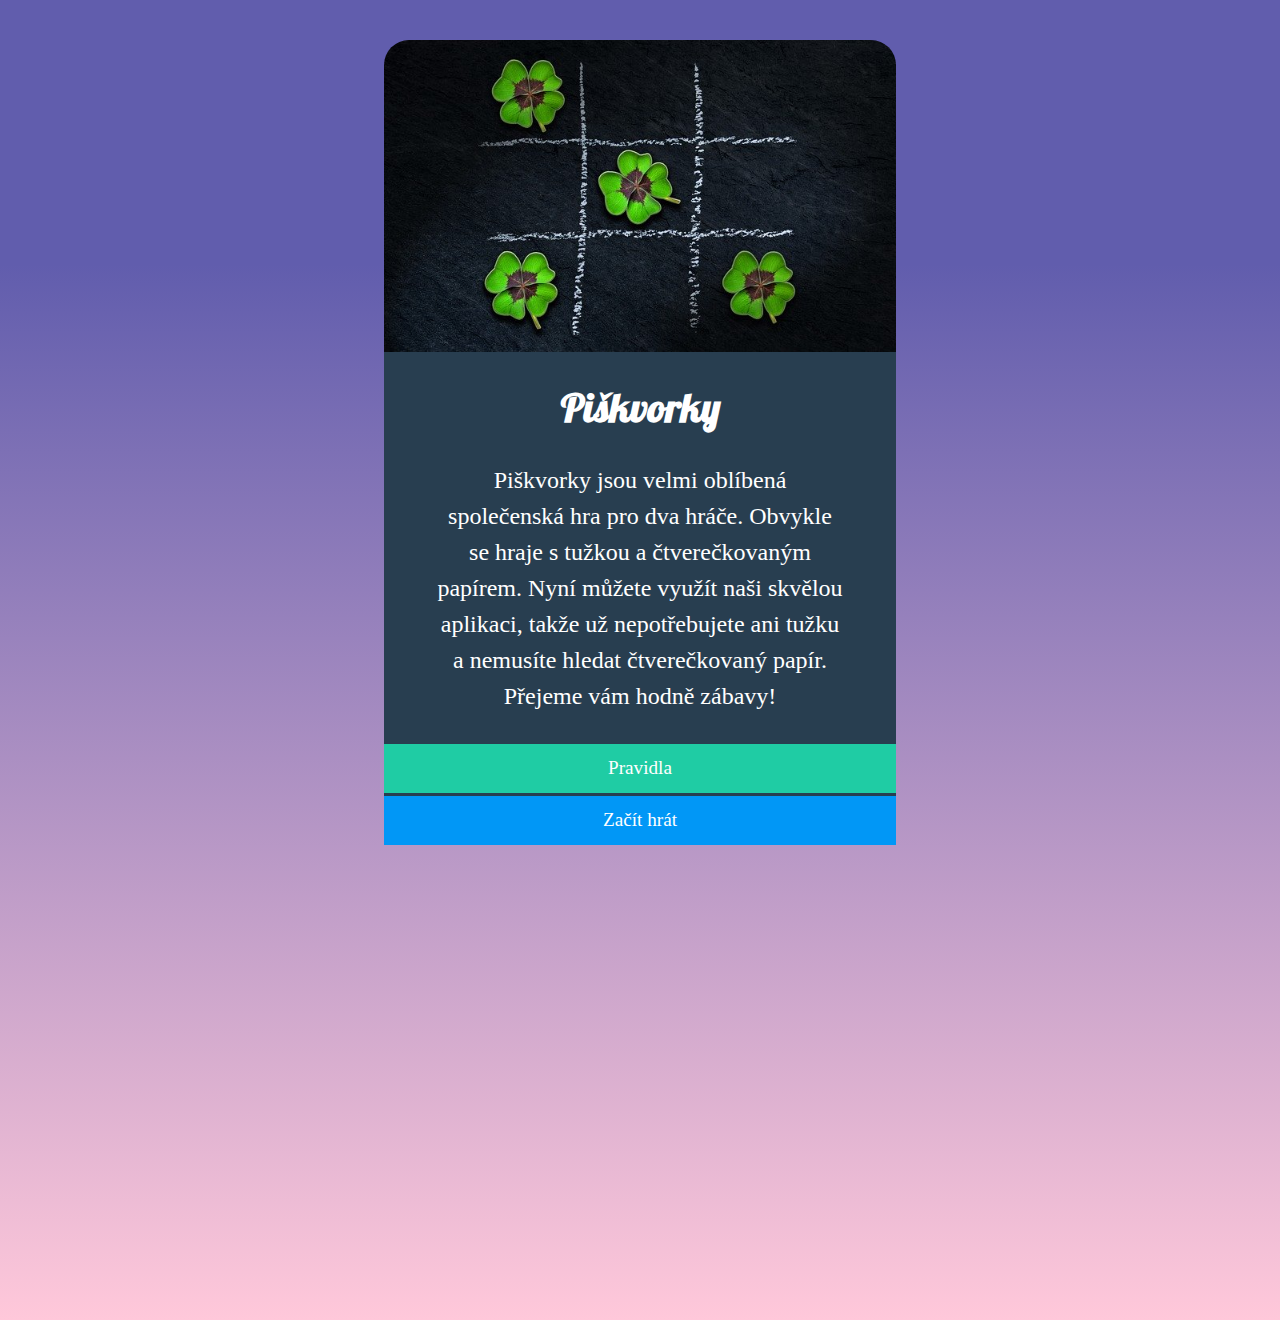
<file: index.html>
<!DOCTYPE html>
<html lang="en">
  <head>
    <meta charset="UTF-8" />
    <meta http-equiv="X-UA-Compatible" content="IE=edge" />
    <meta name="viewport" content="width=device-width, initial-scale=1.0" />
    <title>Piškvorky</title>
    <link rel="stylesheet" type="text/css" href="style.css" />
    <link rel="preconnect" href="https://fonts.googleapis.com" />
    <link rel="preconnect" href="https://fonts.gstatic.com" crossorigin />
    <link
      href="https://fonts.googleapis.com/css2?family=Lobster&display=swap"
      rel="stylesheet"
    />
  </head>
  <body>
    <section class="card">
      <img src="uvodni.jpg" alt="piškvorky" />

      <section class="text">
        <h1>Piškvorky</h1>

        <p>
          Piškvorky jsou velmi oblíbená společenská hra pro dva hráče. Obvykle
          se hraje s tužkou a čtverečkovaným papírem. Nyní můžete využít naši
          skvělou aplikaci, takže už nepotřebujete ani tužku a nemusíte hledat
          čtverečkovaný papír. Přejeme vám hodně zábavy!
        </p>
      </section>

      <section class="buttons">
        <section class="rules">
          <a href="https://czechitas-podklady.cz/Piskvorky-pravidla/"
            >Pravidla</a
          >
        </section>

        <section class="play">
          <a href="hra.html">Začít hrát</a>
        </section>
      </section>
    </section>
  </body>
</html>
</file>
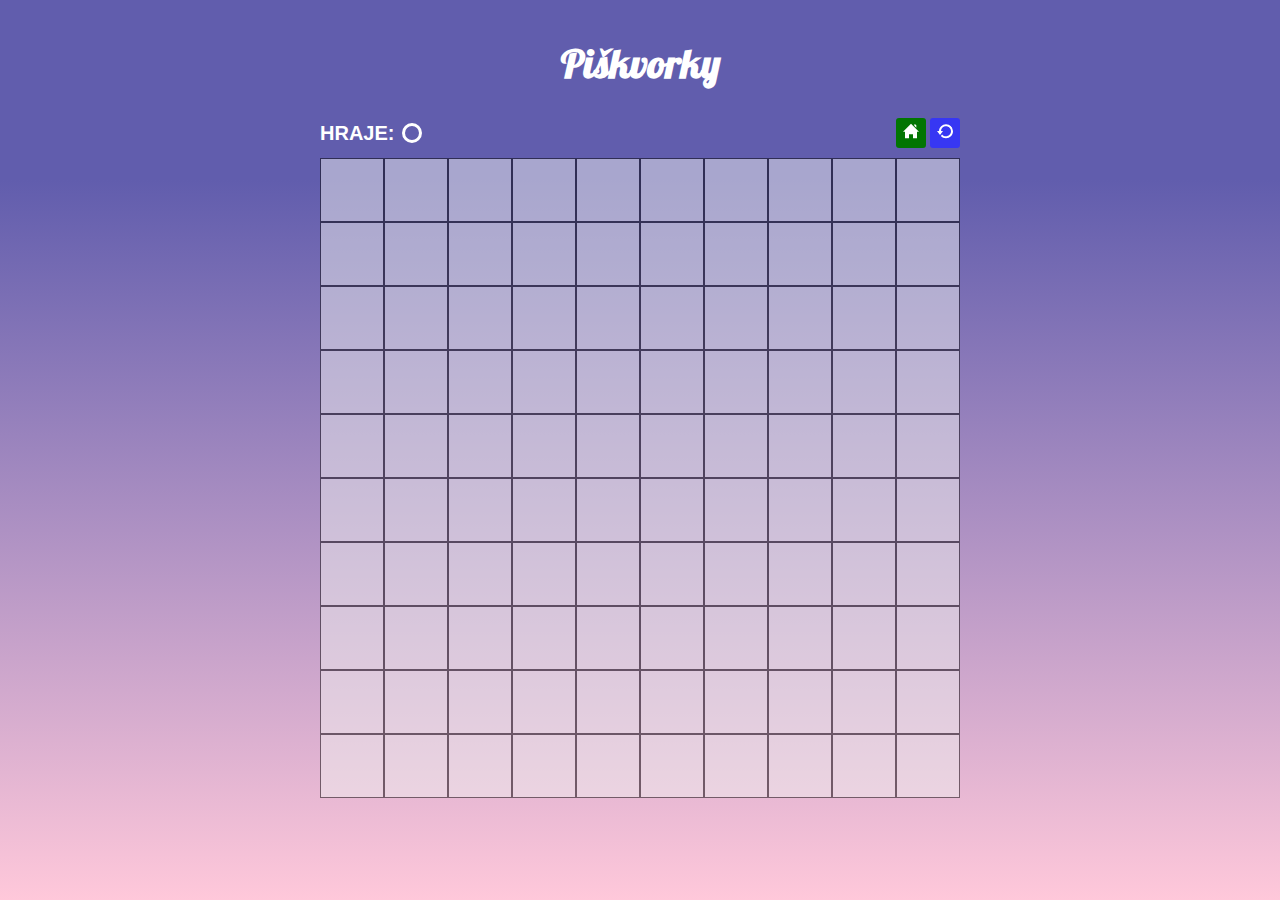
<file: hra.html>
<!DOCTYPE html>
<html lang="cs-cz">
  <head>
    <meta charset="UTF-8" />
    <meta http-equiv="X-UA-Compatible" content="IE=edge" />
    <meta name="viewport" content="width=device-width, initial-scale=1.0" />
    <title>Hra</title>
    <link rel="stylesheet" type="text/css" href="style.css" />
    <link rel="preconnect" href="https://fonts.googleapis.com" />
    <link rel="preconnect" href="https://fonts.gstatic.com" crossorigin />
    <link
      href="https://fonts.googleapis.com/css2?family=Lobster&display=swap"
      rel="stylesheet"
    />
  </head>
  <body class="game">
    <h1>Piškvorky</h1>

    <div class="title">
      <div class="player">
        <p class="player_title">hraje:</p>
        <span class="circle"> </span>
      </div>

      <section class="buttons_title">
        <section class="home">
          <a href="index.html"><img src="home.svg" alt="home_icon" /></a>
        </section>

        <section class="restart">
          <a href="hra.html"><img src="restart.svg" alt="restart_icon" /></a>
        </section>
      </section>
    </div>

    <section class="piskvorky">
      <section class="row">
        <button class = "game_button" type="button"></button>
        <button class = "game_button" type="button"></button>
        <button class = "game_button" type="button"></button>
        <button class = "game_button" type="button"></button>
        <button class = "game_button" type="button"></button>
        <button class = "game_button" type="button"></button>
        <button class = "game_button" type="button"></button>
        <button class = "game_button" type="button"></button>
        <button class = "game_button" type="button"></button>
        <button class = "game_button" type="button"></button>
      </section>

      <section class="row">
        <button class = "game_button" type="button"></button>
        <button class = "game_button" type="button"></button>
        <button class = "game_button" type="button"></button>
        <button class = "game_button" type="button"></button>
        <button class = "game_button" type="button"></button>
        <button class = "game_button" type="button"></button>
        <button class = "game_button" type="button"></button>
        <button class = "game_button" type="button"></button>
        <button class = "game_button" type="button"></button>
        <button class = "game_button" type="button"></button>
      </section>

      <section class="row">
        <button class = "game_button" type="button"></button>
        <button class = "game_button" type="button"></button>
        <button class = "game_button" type="button"></button>
        <button class = "game_button" type="button"></button>
        <button class = "game_button" type="button"></button>
        <button class = "game_button" type="button"></button>
        <button class = "game_button" type="button"></button>
        <button class = "game_button" type="button"></button>
        <button class = "game_button" type="button"></button>
        <button class = "game_button" type="button"></button>
      </section>

      <section class="row">
        <button class = "game_button" type="button"></button>
        <button class = "game_button" type="button"></button>
        <button class = "game_button" type="button"></button>
        <button class = "game_button" type="button"></button>
        <button class = "game_button" type="button"></button>
        <button class = "game_button" type="button"></button>
        <button class = "game_button" type="button"></button>
        <button class = "game_button" type="button"></button>
        <button class = "game_button" type="button"></button>
        <button class = "game_button" type="button"></button>
      </section>

      <section class="row">
        <button class = "game_button" type="button"></button>
        <button class = "game_button" type="button"></button>
        <button class = "game_button" type="button"></button>
        <button class = "game_button" type="button"></button>
        <button class = "game_button" type="button"></button>
        <button class = "game_button" type="button"></button>
        <button class = "game_button" type="button"></button>
        <button class = "game_button" type="button"></button>
        <button class = "game_button" type="button"></button>
        <button class = "game_button" type="button"></button>
      </section>

      <section class="row">
        <button class = "game_button" type="button"></button>
        <button class = "game_button" type="button"></button>
        <button class = "game_button" type="button"></button>
        <button class = "game_button" type="button"></button>
        <button class = "game_button" type="button"></button>
        <button class = "game_button" type="button"></button>
        <button class = "game_button" type="button"></button>
        <button class = "game_button" type="button"></button>
        <button class = "game_button" type="button"></button>
        <button class = "game_button" type="button"></button>
      </section>

      <section class="row">
        <button class = "game_button" type="button"></button>
        <button class = "game_button" type="button"></button>
        <button class = "game_button" type="button"></button>
        <button class = "game_button" type="button"></button>
        <button class = "game_button" type="button"></button>
        <button class = "game_button" type="button"></button>
        <button class = "game_button" type="button"></button>
        <button class = "game_button" type="button"></button>
        <button class = "game_button" type="button"></button>
        <button class = "game_button" type="button"></button>
      </section>

      <section class="row">
        <button class = "game_button" type="button"></button>
        <button class = "game_button" type="button"></button>
        <button class = "game_button" type="button"></button>
        <button class = "game_button" type="button"></button>
        <button class = "game_button" type="button"></button>
        <button class = "game_button" type="button"></button>
        <button class = "game_button" type="button"></button>
        <button class = "game_button" type="button"></button>
        <button class = "game_button" type="button"></button>
        <button class = "game_button" type="button"></button>
      </section>

      <section class="row">
        <button class = "game_button" type="button"></button>
        <button class = "game_button" type="button"></button>
        <button class = "game_button" type="button"></button>
        <button class = "game_button" type="button"></button>
        <button class = "game_button" type="button"></button>
        <button class = "game_button" type="button"></button>
        <button class = "game_button" type="button"></button>
        <button class = "game_button" type="button"></button>
        <button class = "game_button" type="button"></button>
        <button class = "game_button" type="button"></button>
      </section>

      <section class="row">
        <button class = "game_button" type="button"></button>
        <button class = "game_button" type="button"></button>
        <button class = "game_button" type="button"></button>
        <button class = "game_button" type="button"></button>
        <button class = "game_button" type="button"></button>
        <button class = "game_button" type="button"></button>
        <button class = "game_button" type="button"></button>
        <button class = "game_button" type="button"></button>
        <button class = "game_button" type="button"></button>
        <button class = "game_button" type="button"></button>
      </section>
  </body>
</html>
</file>
<file: style.css>
* {
    box-sizing: border-box;
}

h1 {
    font-family: 'Lobster', cursive;
    text-align: center;
    font-size: 250%;
    color: white;
    padding: 0 0 30px 0;
    margin: 0;
}

p {
    font-size: 150%;
    line-height: 1.5;
    color: white;
    margin: 0;
}

body {
    background: linear-gradient(#615dad 20%, #ffc8da);
    background-repeat: no-repeat;
    padding: 0;
    margin: 0;
    min-height: 100vw;
}

img {
    border-radius: 25px 25px 0 0;
    width: 100%;

}

/*Hlavní obsah*/

.card {
    margin: 40px 30% 60px 30%;
    text-align: center;
}

/*Povídání o piškvorkách*/

.text {
    margin: -4px 0 0 0;
    padding: 30px 10% 30px 10%;
    background-color: #283e50;

}

/*Tlačítka "Návod" a "Hrát"*/

.buttons {
    display: flex;
    flex-direction: column;

}

a {
    font-size: 1.2em;
    line-height: 1.5;
    color: white;
    border: none;
    text-decoration: none;
    padding: 10px 0 10px 0;
    display: block;
}

.rules {
    background-color: #1fcca4;
    border-bottom: 0.2rem solid #283e50;
}

.rules a:hover {
    background: #1cbb96;
}

.play {
    background-color: #0197f6;
}

.play a:hover {
    background-color: #0090e9;
}

/*HRA**********************************/

body.game {
    display: flex;
    flex-direction: column;
    justify-content: center;
    align-items: center;
    background-repeat: no-repeat;
    max-width: 80%;
    margin: 0 auto;
    min-height: 100vh;
}

/*Hlavička*/

.title {
    display: flex;
    flex-direction: row;
    justify-content: space-between;
    align-items: stretch;
    margin-bottom: 0.6rem;
    width: 50vw;
}

.buttons_title {
    display: flex;
    flex-direction: row;
    justify-content: flex-end;
    align-items: center;
}

/*"Hraje:kroužek"*/

.player {
    display: flex;
}

.player_title {
    color: #ffffff;
    font-size: 20px;
    font-family: sans-serif;
    font-weight: bold;
    text-transform: uppercase;
}

.circle {
    height: 20px;
    width: 20px;
    border-radius: 60%;
    border: 3px solid white;
    display: inline-block;
    align-self: center;
    margin-left: 0.5rem;
}

/*Ikony "Home" a "Restart"*/

.home {
    display: flex;
    flex-direction: row;
    justify-content: center;
    align-items: center;
    background-color: rgb(2, 117, 2);
    width: 1.9rem;
    height: 1.9rem;
    margin-right: 0.2rem;
    border-radius: 10%;
}

.home img {
    width: 1rem;
    height: 1rem;
}

.home a:hover,
.home a:focus {
    display: flex;
    flex-direction: row;
    justify-content: center;
    align-items: center;
    background-color: rgb(5, 179, 5);
    width: 1.9rem;
    height: 1.9rem;
    border-radius: 10%;
}

.restart {
    display: flex;
    flex-direction: row;
    justify-content: center;
    align-items: center;
    background-color: rgb(55, 55, 243);
    width: 1.9rem;
    height: 1.9rem;
    border-radius: 10%;
}

.restart img {
    width: 1rem;
    height: 1rem;
}

.restart a:hover,
.restart a:focus {
    display: flex;
    flex-direction: row;
    justify-content: center;
    align-items: center;
    background-color: rgb(4, 151, 242);
    width: 1.9rem;
    height: 1.9rem;
    border-radius: 10%;
}

/*Samotné tělo hry*/

button {
    width: 5vw;
    height: 5vw;
    flex-wrap: nowrap;
    border: 1px solid black;
    border-radius: 0;
    opacity: 0.3;
}

.piskvorky {
    display: flex;
    flex-direction: column;
    justify-content: center;
    align-items: center;
    margin-bottom: 4rem;
}

.row {
    display: flex;
    flex-direction: row;
    justify-content: center;
    align-items: center;
}

.game_button {
    flex: 0 0 10%;
    border: 1px solid black;
    opacity: 50%;
    cursor: pointer;
    padding: 0;
}

.game_button:after {
    content: '';
    display: block;
    padding-top: 100%;
}

.game_button:hover {
    background-color: white;
    opacity: 70%;
}

.game_button:focus {
    background-color: white;
    opacity: 70%;
}
</file>
